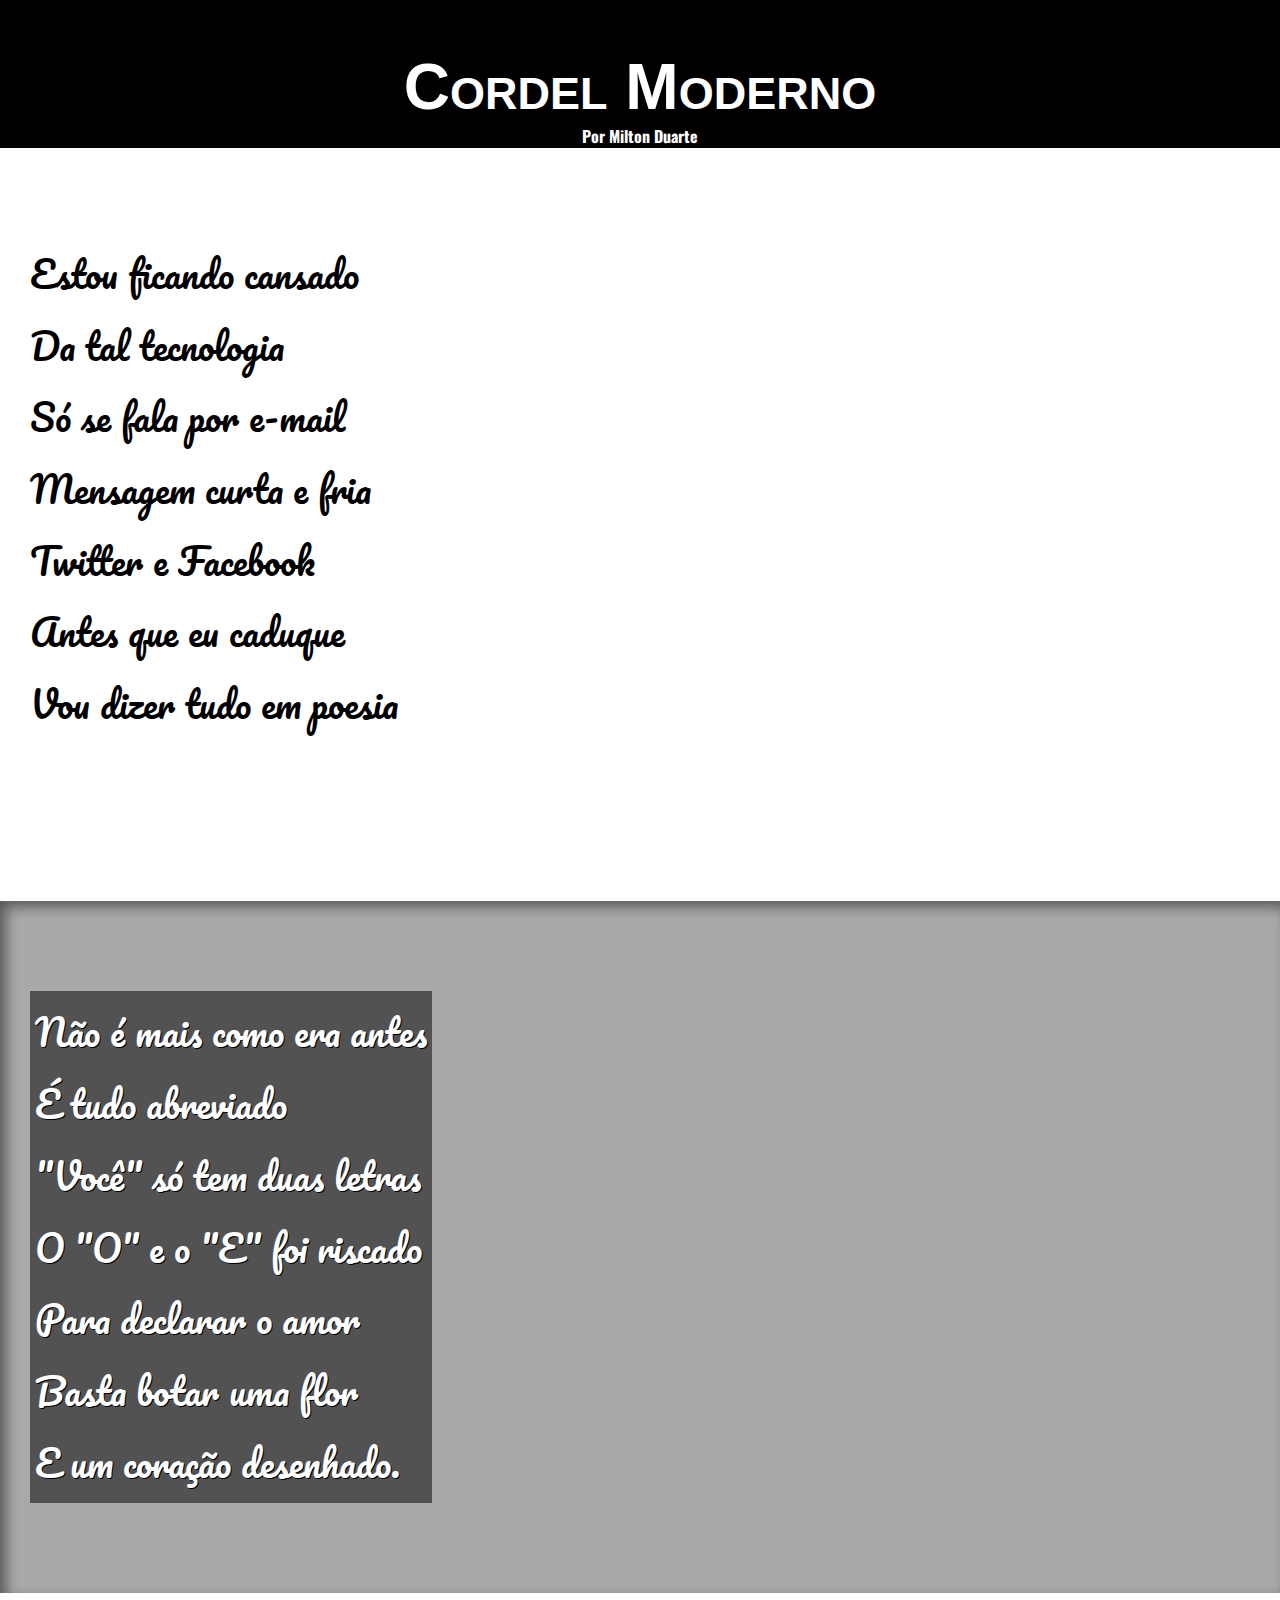
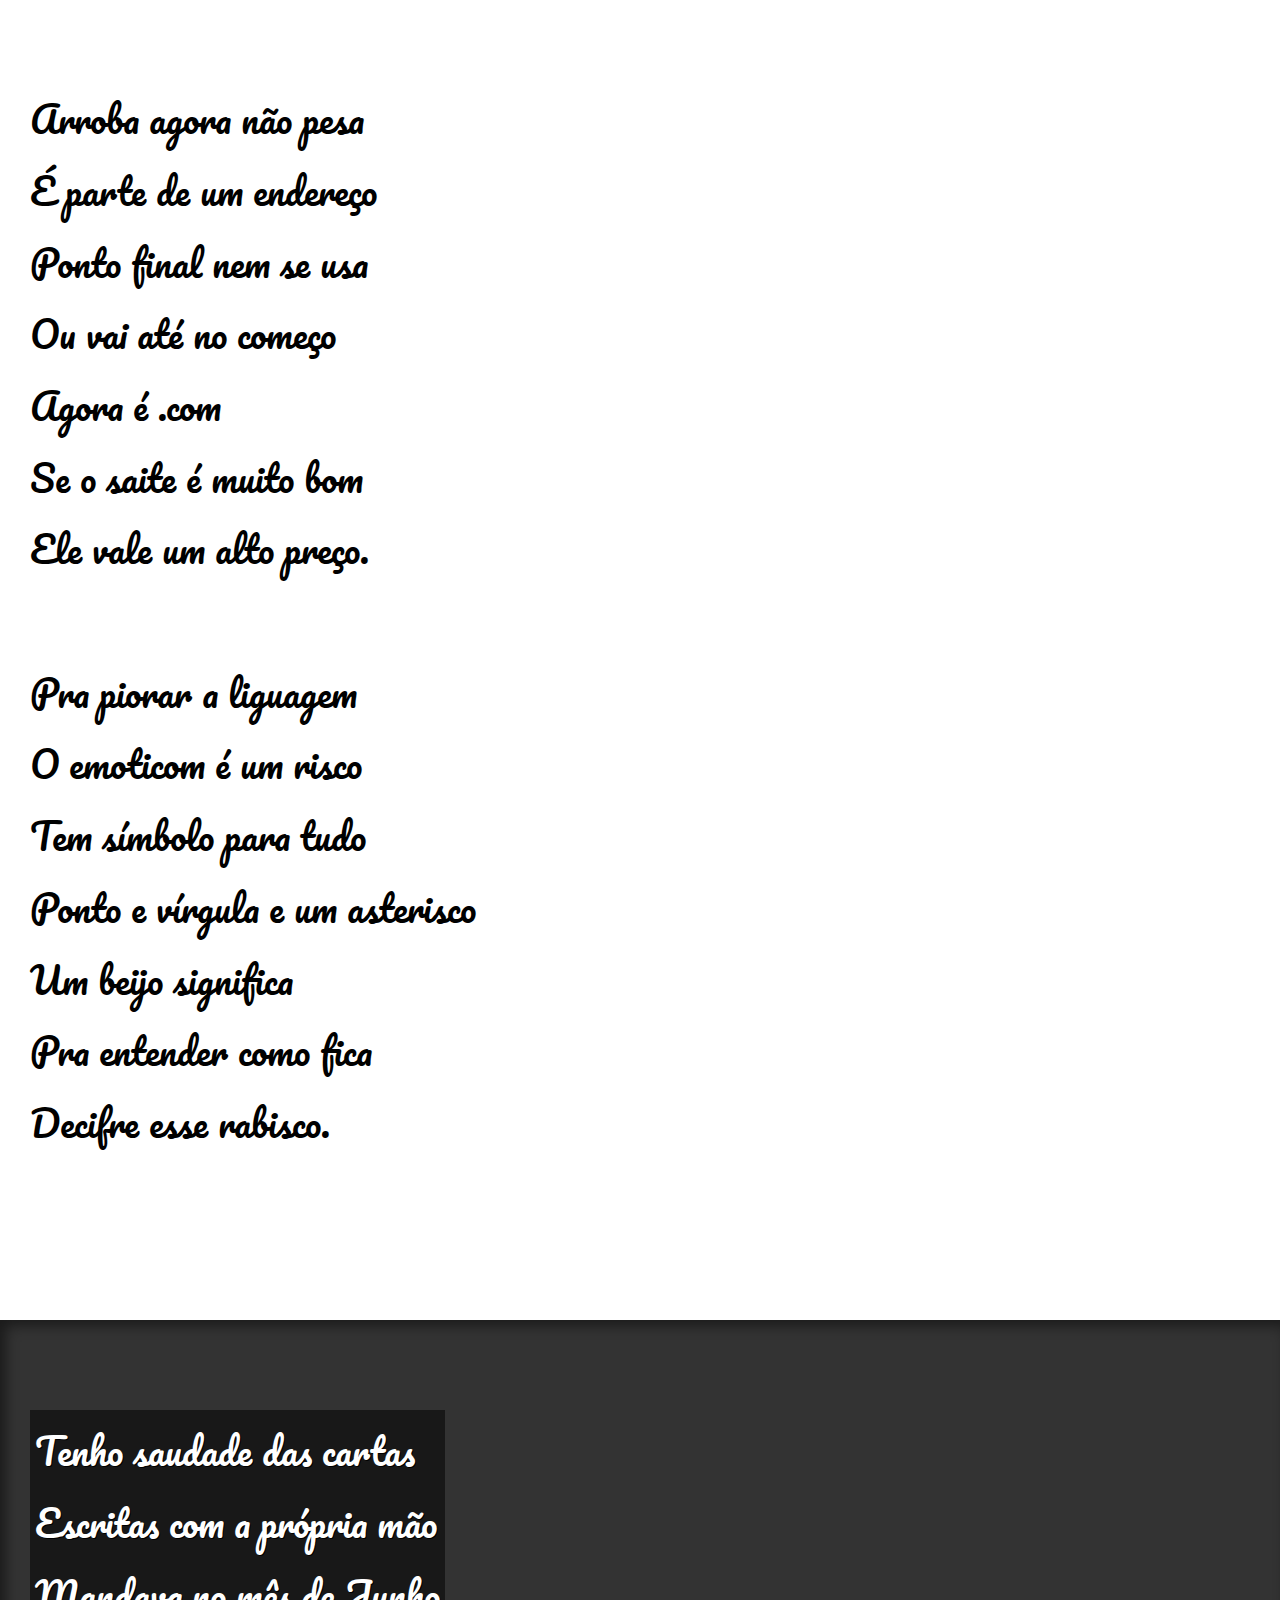
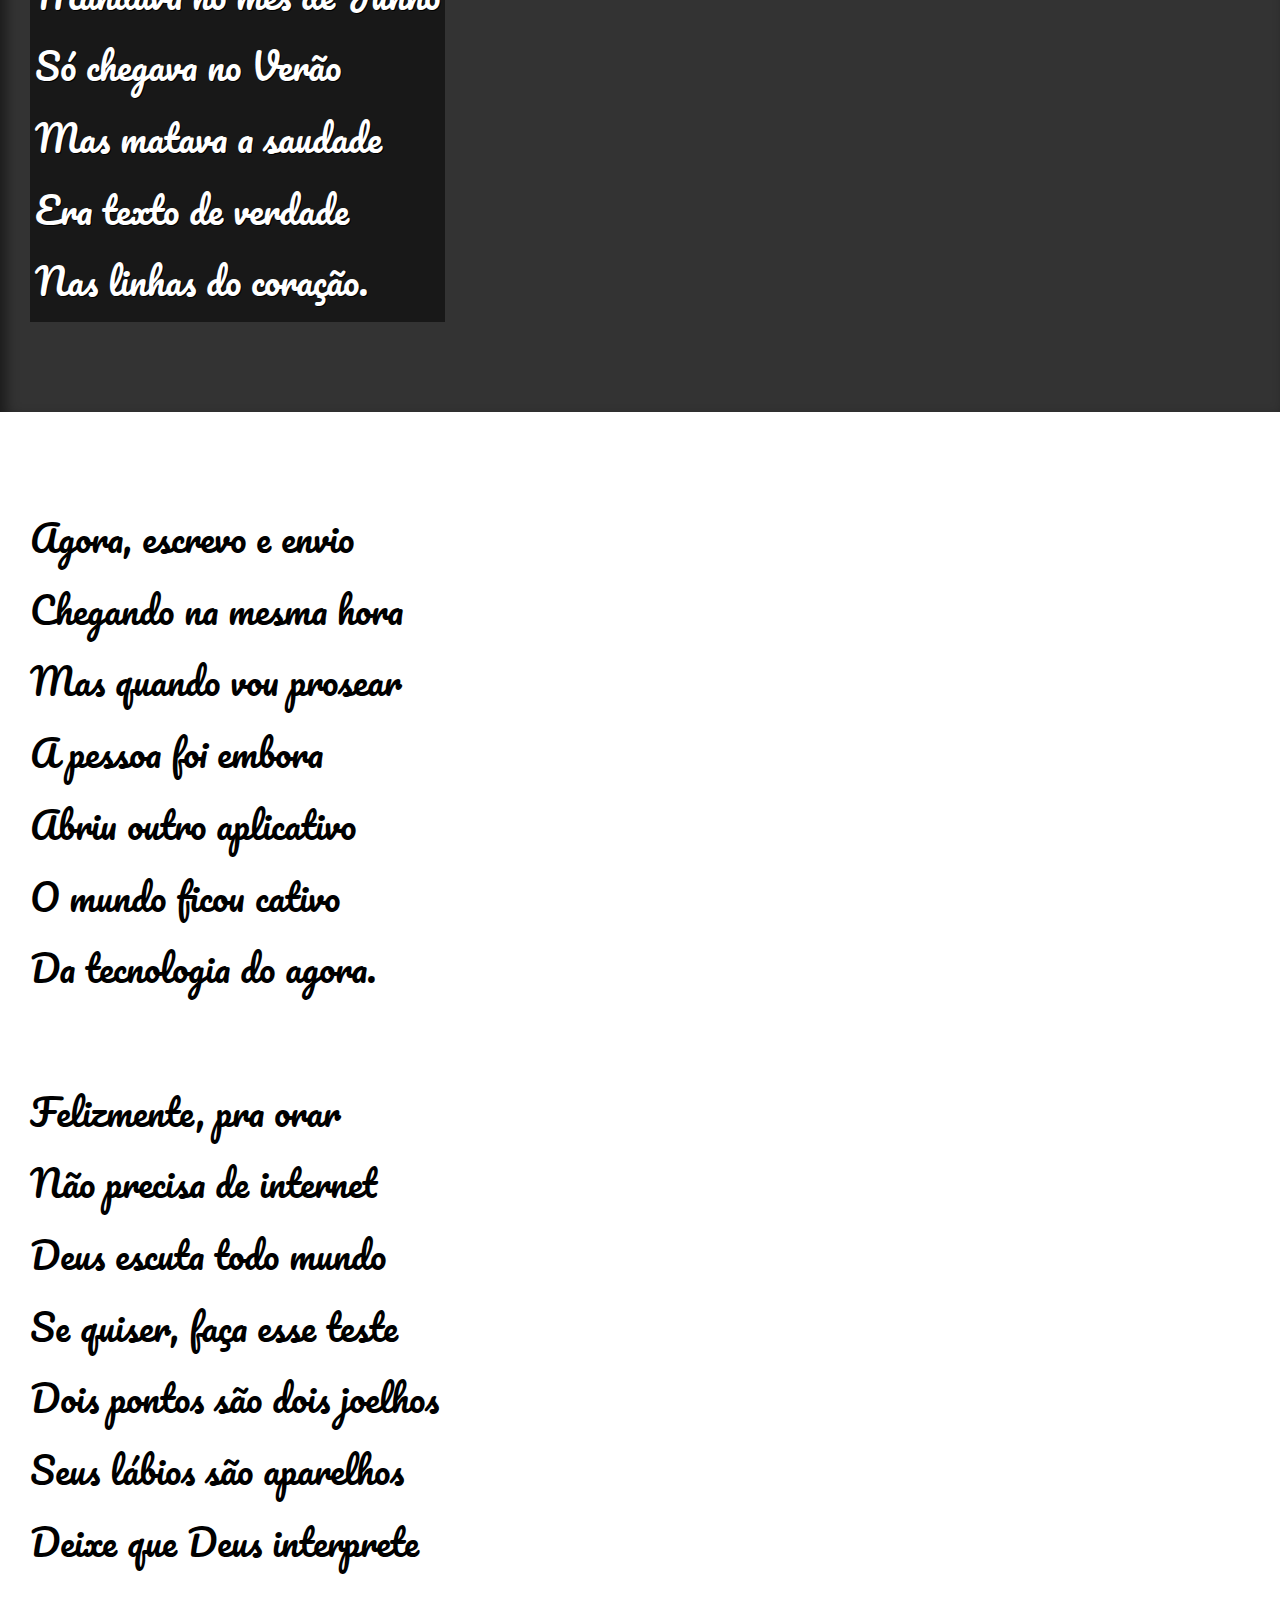
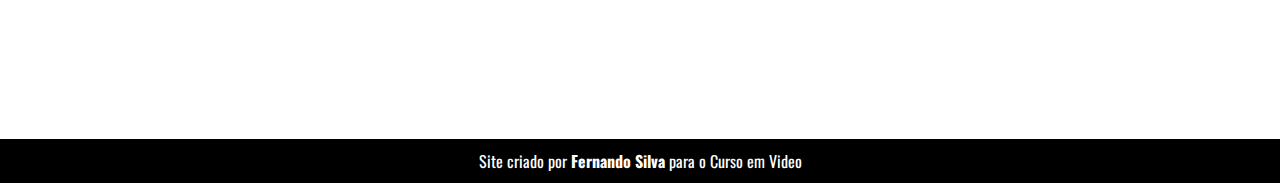
<file: d012/index.html>
<!DOCTYPE html>
<html lang="pt-br">

<head>
    <meta charset="UTF-8">
    <meta http-equiv="X-UA-Compatible" content="IE=edge">
    <meta name="viewport" content="width=device-width, initial-scale=1.0">
    <title>Cordel Moderno</title>
    <link rel="stylesheet" href="estilo/style.css">
</head>

<body>
    <header>
        <h1>Cordel Moderno</h1>
        <a href="https://www.recantodasletras.com.br/poesias/3186743" target="_blank">Por Milton Duarte</a>
    </header>
    <main>
        <section class="normal">

            <p>
                Estou ficando cansado<br>
                Da tal tecnologia<br>
                Só se fala por e-mail<br>
                Mensagem curta e fria<br>
                Twitter e Facebook<br>
                Antes que eu caduque<br>
                Vou dizer tudo em poesia<br>
            </p>

        </section>

        <section class="imagem" id="img01">

            <p>
                Não é mais como era antes<br>
                É tudo abreviado<br>
                "Você" só tem duas letras<br>
                O "O" e o "E" foi riscado<br>
                Para declarar o amor<br>
                Basta botar uma flor<br>
                E um coração desenhado.<br>
            </p>

        </section>

        <section class="normal">

            <p>
                Arroba agora não pesa<br>
                É parte de um endereço<br>
                Ponto final nem se usa<br>
                Ou vai até no começo<br>
                Agora é .com<br>
                Se o saite é muito bom<br>
                Ele vale um alto preço.<br>
            </p>

            <p>
                Pra piorar a liguagem<br>
                O emoticom é um risco<br>
                Tem símbolo para tudo<br>
                Ponto e vírgula e um asterisco<br>
                Um beijo significa<br>
                Pra entender como fica<br>
                Decifre esse rabisco.<br>
            </p>
        </section >

        
        <section class="imagem" id="img02">

            <p>
                Tenho saudade das cartas<br>
                Escritas com a própria mão<br>
                Mandava no mês de Junho<br>
                Só chegava no Verão<br>
                Mas matava a saudade<br>
                Era texto de verdade<br>
                Nas linhas do coração.<br>
                
            </p>
        </section>

        <section class="normal">
            <p>
                Agora, escrevo e envio<br>
                Chegando na mesma hora<br>
                Mas quando vou prosear<br>
                A pessoa foi embora<br>
                Abriu outro aplicativo<br>
                O mundo ficou cativo<br>
                Da tecnologia do agora.<br>
            </p>

            <p>
                Felizmente, pra orar<br>
                Não precisa de internet<br>
                Deus escuta todo mundo<br>
                Se quiser, faça esse teste<br>
                Dois pontos são dois joelhos<br>
                Seus lábios são aparelhos<br>
                Deixe que Deus interprete
            </p>    
        </section>
    </main>
    <footer>
        <p>
            Site criado por <a href="#">Fernando Silva </a> para o Curso em Video
        </p>
    </footer>
</body>

</html>
</file>
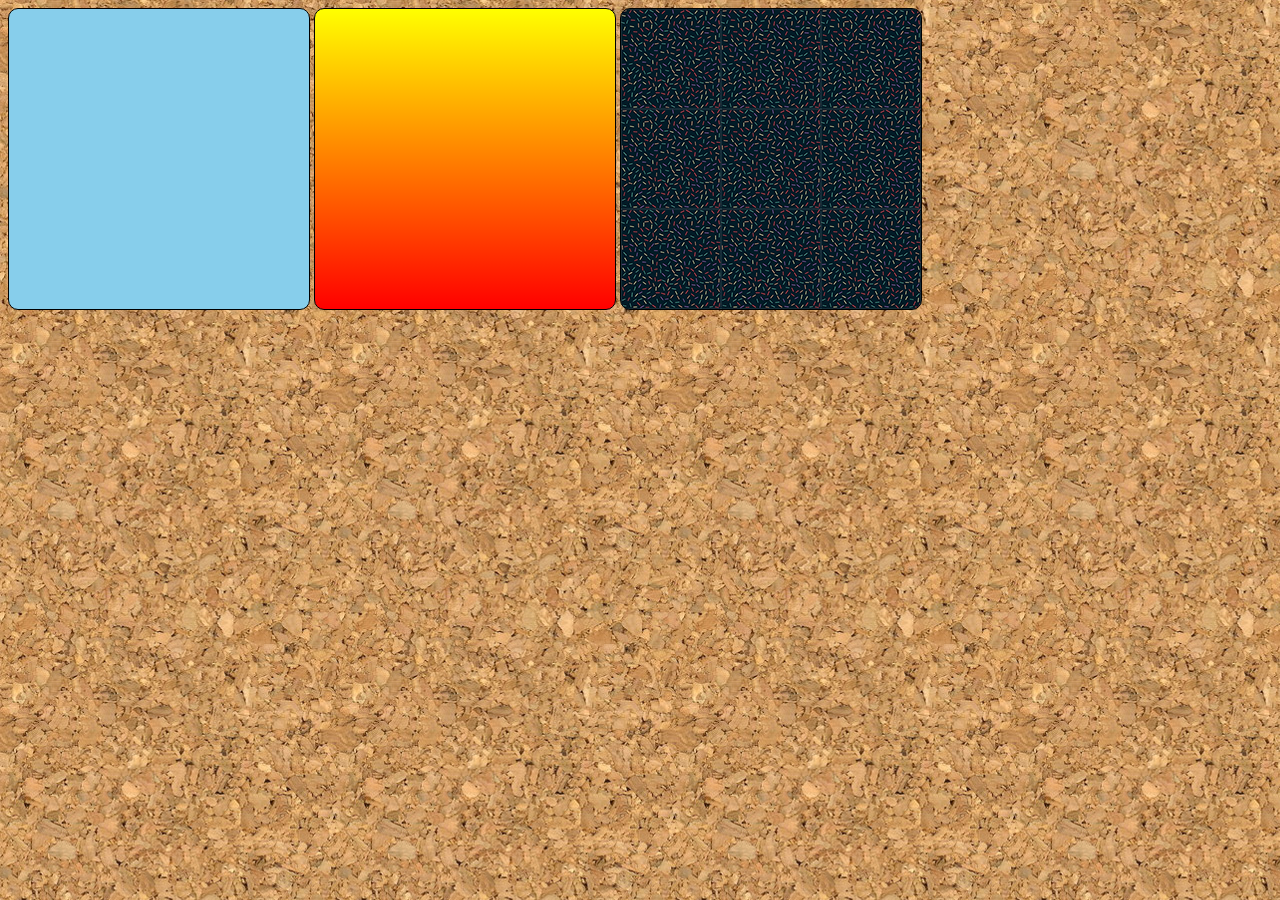
<file: imagens/fundo001.html>
<!DOCTYPE html>
<html lang="pt-br">
<head>
    <meta charset="UTF-8">
    <meta http-equiv="X-UA-Compatible" content="IE=edge">
    <meta name="viewport" content="width=device-width, initial-scale=1.0">
    <title>Testes de Imagens de Fundo</title>
    <style>

        body{
            background-image: url('wallpaper001.jpg');
        }
        .quadrado{
            display: inline-block;
            border:1px solid black;
            border-radius: 10px;
            background-color: lightgray;
            width: 300px;
            height: 300px   ;
   
        }
        
        #q1{
            background-color: skyblue;

        }


        #q2{
            background-image: linear-gradient(to bottom, yellow, red);

        }

        #q3{
            background-image: url('pattern001.png');
        }


    </style>
</head>
<body>
    <div class="quadrado" id="q1"></div>
    <div class="quadrado" id="q2"></div>
    <div class="quadrado" id="q3"></div>




</body>
</html>
</file>
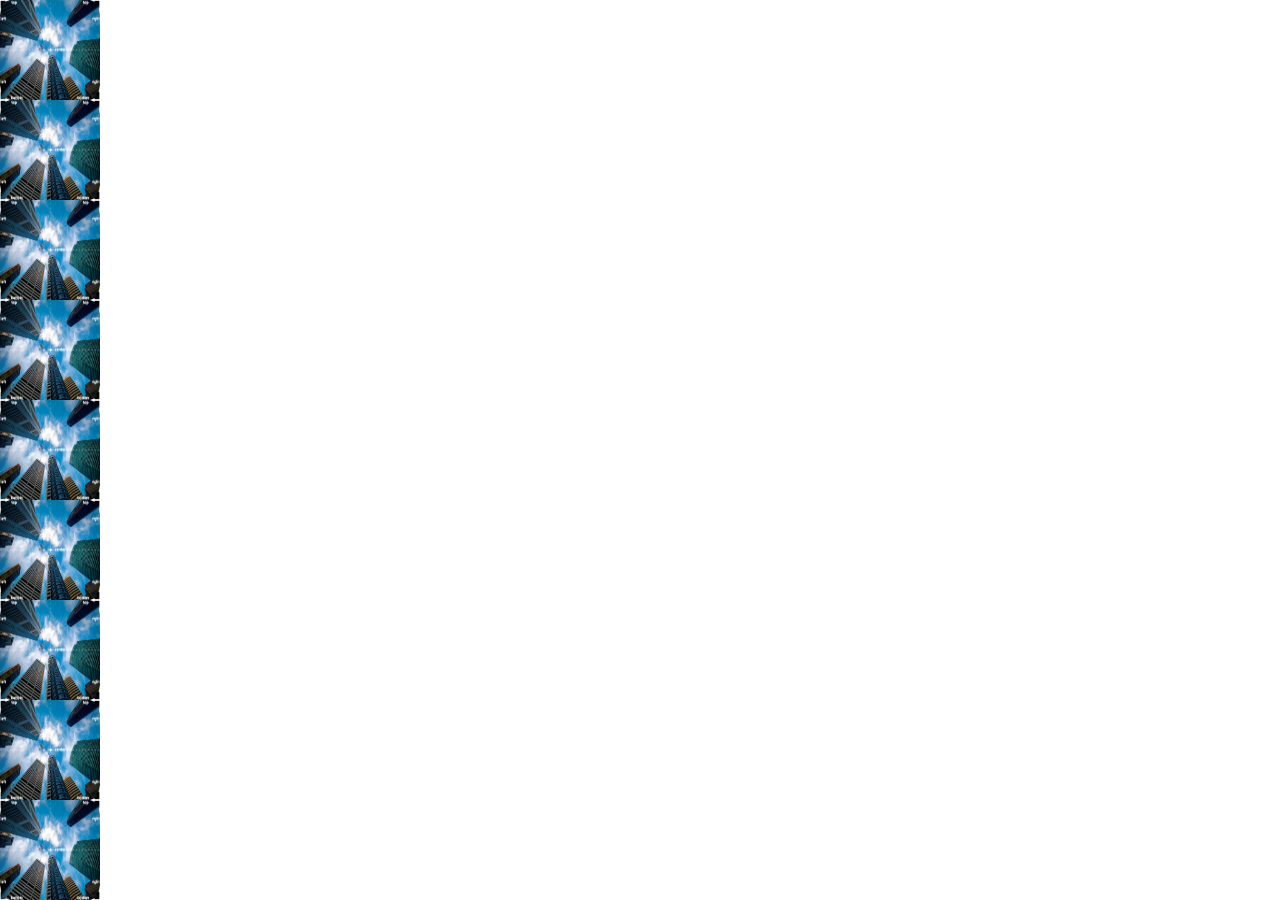
<file: imagens/fundo002.html>
<!DOCTYPE html>
<html lang="pt-br">
<head>
    <meta charset="UTF-8">
    <meta http-equiv="X-UA-Compatible" content="IE=edge">
    <meta name="viewport" content="width=device-width, initial-scale=1.0">
    <title>Personalizacao dos fundos</title>
</head>
    <style>
        body{
            background-image: url('wallpaper003.jpg');
            background-size: 100px 100px;
            background-repeat: repeat-y;

        }


    </style>

<body>
    
</body>
</html>
</file>
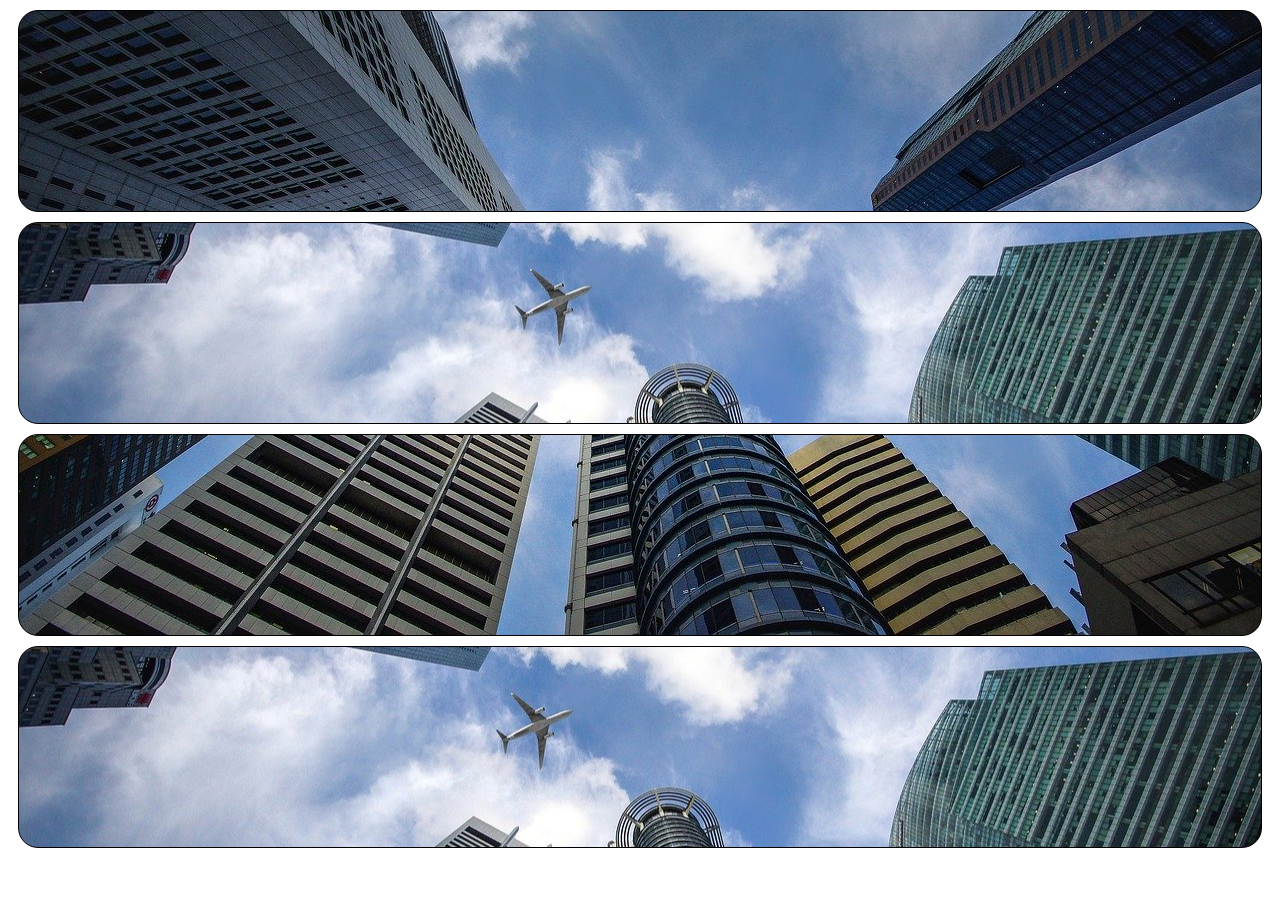
<file: imagens/fundo003.html>
<!DOCTYPE html>
<html lang="pt-br">
<head>
    <meta charset="UTF-8">
    <meta http-equiv="X-UA-Compatible" content="IE=edge">
    <meta name="viewport" content="width=device-width, initial-scale=1.0">
    <title>Posicao dos Fundos</title>
    <style>
        .bloco{
            background-image: url('wallpaper002.jpg');
            height: 200px;
            border: 1px solid black;
            border-radius: 20px;
            margin: 10px;
        }

        #q1{
            background-position: left top;

        }

        #q2{
            
            background-position: left center;
        }

        #q3{
            
            background-position: right bottom;
        }
        #q4{
            background-position: center center ;

        }

    </style>
</head>
<body>
    <div class="bloco" id="q1"></div>
    <div class="bloco" id="q2"></div>
    <div class="bloco" id="q3"></div>
    <div class="bloco" id="q4"></div>
</body>
</html>
</file>
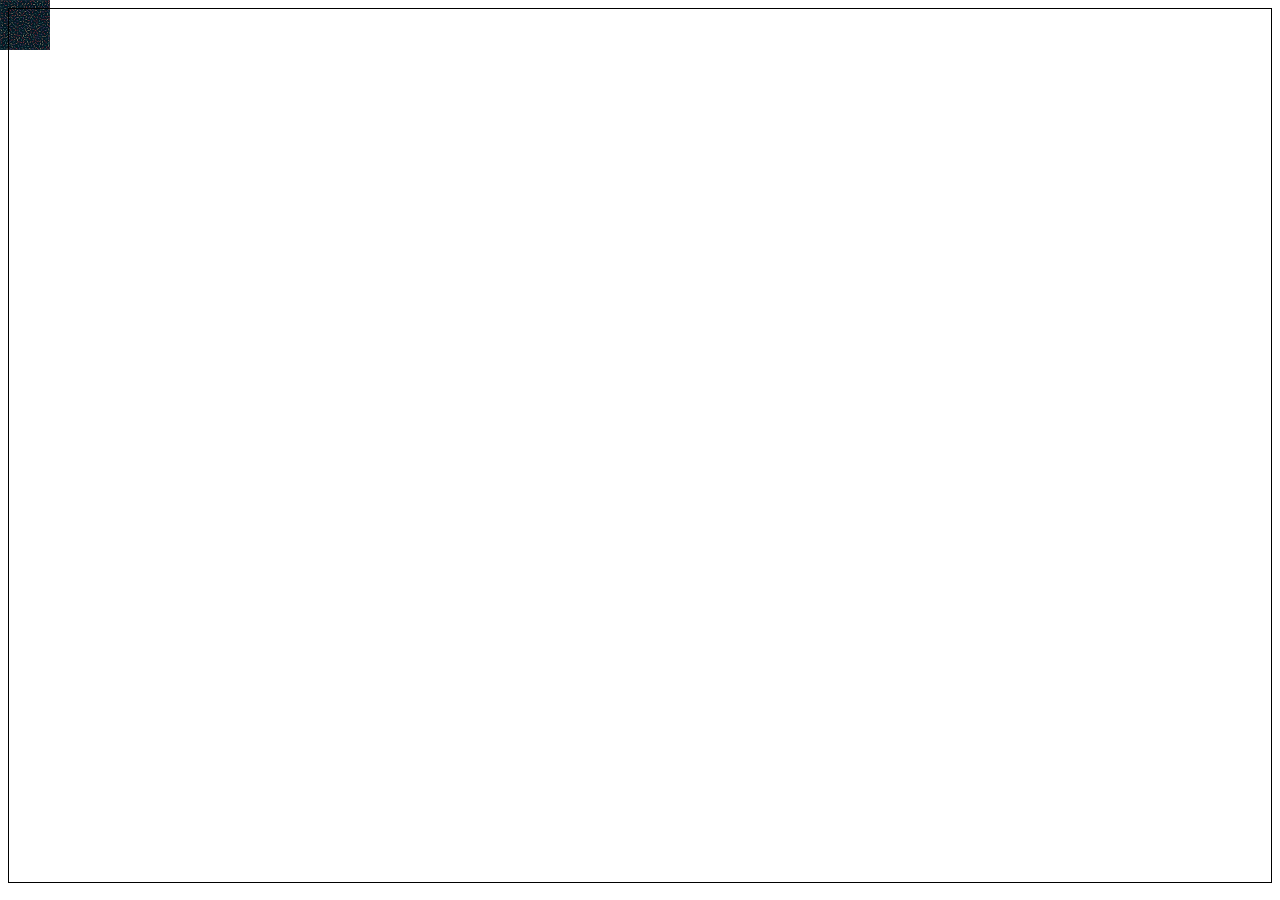
<file: imagens/fundo004.html>
<!DOCTYPE html>
<html lang="pt-br">
<head>
    <meta charset="UTF-8">
    <meta http-equiv="X-UA-Compatible" content="IE=edge">
    <meta name="viewport" content="width=device-width, initial-scale=1.0">
    <title>Posicionamento</title>
    <style>
        body{
            background-image: url(pattern001.png);
            background-size: 50px;
            background-repeat: no-repeat;
            background-position:right right;
            border: 1px solid black;
            height: 97vh;
        }
    </style>
</head>
<body>

    
</body>
</html>
</file>
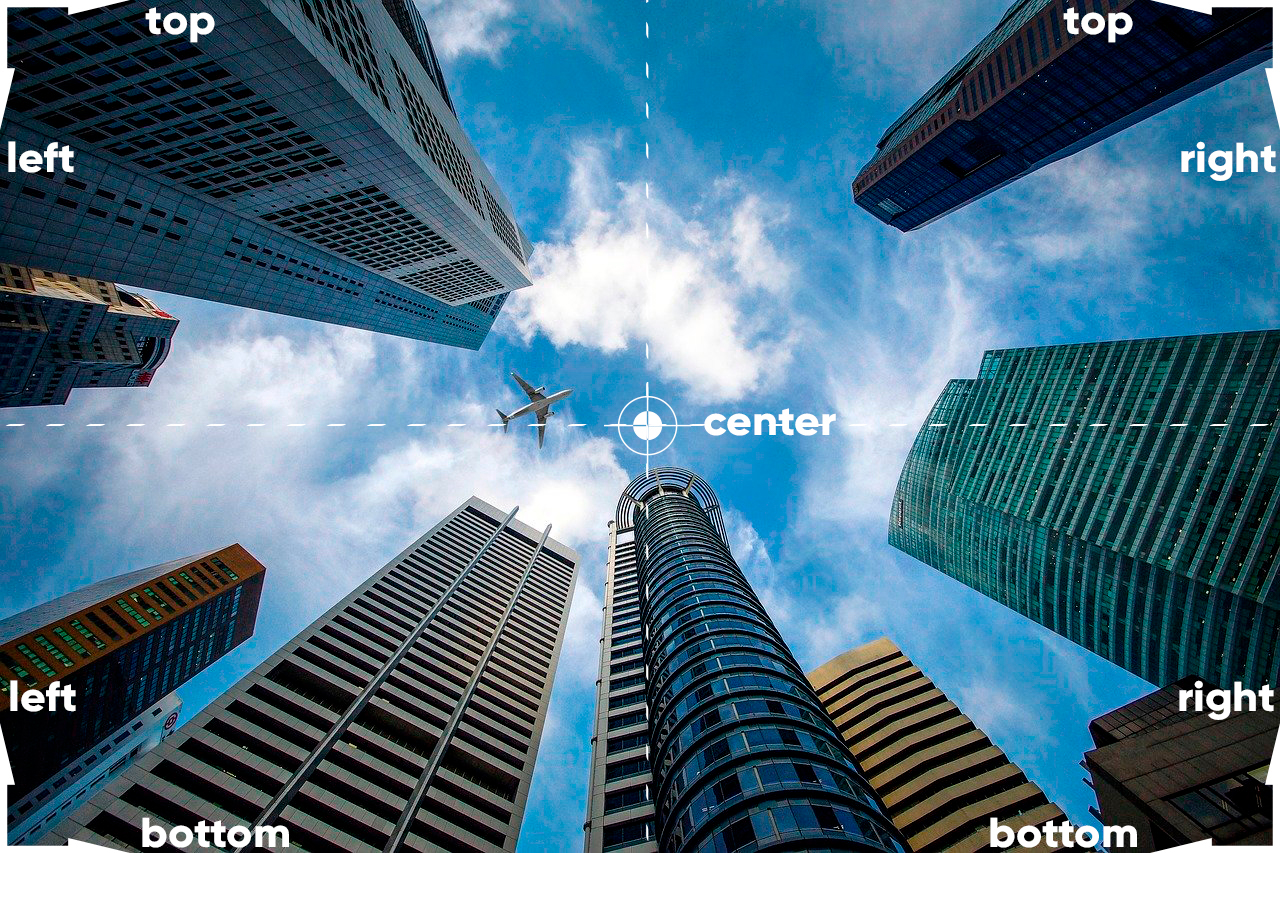
<file: imagens/fundo005.html>
<!DOCTYPE html>
<html lang="pt-br">
<head>
    <meta charset="UTF-8">
    <meta http-equiv="X-UA-Compatible" content="IE=edge">
    <meta name="viewport" content="width=device-width, initial-scale=1.0">
    <title>Posicionamento</title>
    <style>
        body{
            height: 97vh;
            background-repeat: no-repeat;
            background-image: url(wallpaper003.jpg);
            background-position: left top;
        }
    </style>
</head>
<body>
    
</body>
</html>
</file>
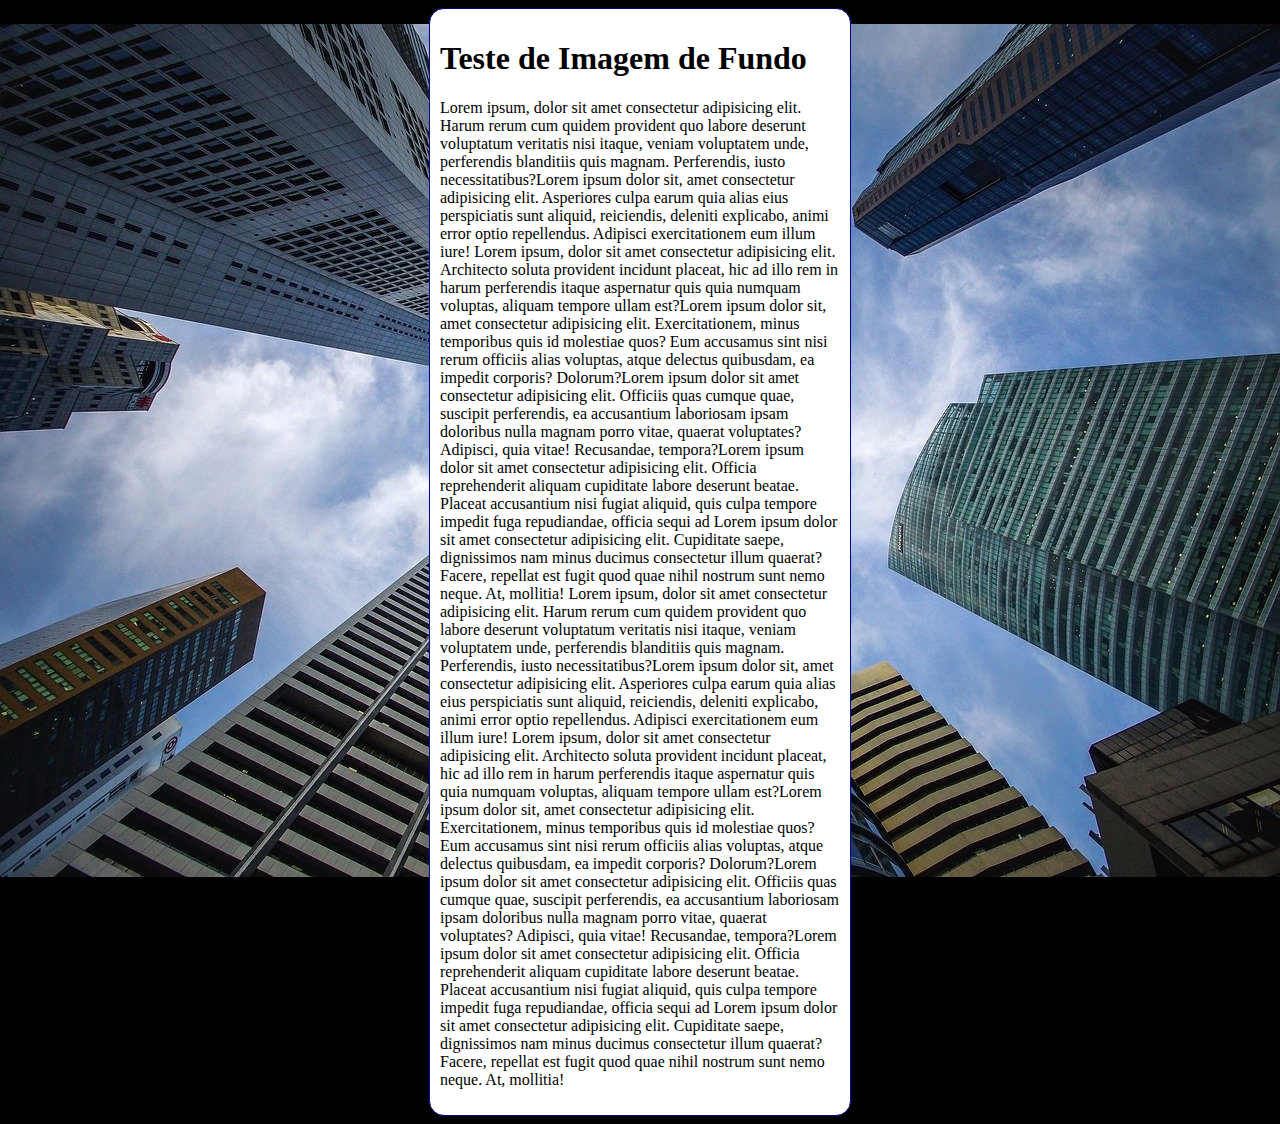
<file: imagens/fundo006.html>
<!DOCTYPE html>
<html lang="pt-br">
<head>
    <meta charset="UTF-8">
    <meta http-equiv="X-UA-Compatible" content="IE=edge">
    <meta name="viewport" content="width=device-width, initial-scale=1.0">
    <title>Document</title>
    <style>
        body{
            /*height: 100vh;
            background-color: black;
            background-image: url('wallpaper002.jpg');
            background-position: center center;
            background-repeat:no-repeat;
            background-size: cover;
             background-attachment: fixed;*/

           background: black url('wallpaper002.jpg') center center no-repeat fixed;
        }


        main{

            background-color: white;
            width: 400px;
            padding: 10px;
            margin: auto;
            border:1px solid darkblue;
            border-radius: 15px;

        }
        
    </style>


</head>
<body>

    <main>
        <h1>Teste de Imagem de Fundo</h1>
        <p>
            Lorem ipsum, dolor sit amet consectetur adipisicing elit. Harum rerum cum quidem provident quo labore deserunt voluptatum veritatis nisi itaque, veniam voluptatem unde, perferendis blanditiis quis magnam. Perferendis, iusto necessitatibus?Lorem ipsum dolor sit, amet consectetur adipisicing elit. Asperiores culpa earum quia alias eius perspiciatis sunt aliquid, reiciendis, deleniti explicabo, animi error optio repellendus. Adipisci exercitationem eum illum iure! Lorem ipsum, dolor sit amet consectetur adipisicing elit. Architecto soluta provident incidunt placeat, hic ad illo rem in harum perferendis itaque aspernatur quis quia numquam voluptas, aliquam tempore ullam est?Lorem ipsum dolor sit, amet consectetur adipisicing elit. Exercitationem, minus temporibus quis id molestiae quos? Eum accusamus sint nisi rerum officiis alias voluptas, atque delectus quibusdam, ea impedit corporis? Dolorum?Lorem ipsum dolor sit amet consectetur adipisicing elit. Officiis quas cumque quae, suscipit perferendis, ea accusantium laboriosam ipsam doloribus nulla magnam porro vitae, quaerat voluptates? Adipisci, quia vitae! Recusandae, tempora?Lorem ipsum dolor sit amet consectetur adipisicing elit. Officia reprehenderit aliquam cupiditate labore deserunt beatae. Placeat accusantium nisi fugiat aliquid, quis culpa tempore impedit fuga repudiandae, officia sequi ad Lorem ipsum dolor sit amet consectetur adipisicing elit. Cupiditate saepe, dignissimos nam minus ducimus consectetur illum quaerat? Facere, repellat est fugit quod quae nihil nostrum sunt nemo neque. At, mollitia!
             Lorem ipsum, dolor sit amet consectetur adipisicing elit. Harum rerum cum quidem provident quo labore deserunt voluptatum veritatis nisi itaque, veniam voluptatem unde, perferendis blanditiis quis magnam. Perferendis, iusto necessitatibus?Lorem ipsum dolor sit, amet consectetur adipisicing elit. Asperiores culpa earum quia alias eius perspiciatis sunt aliquid, reiciendis, deleniti explicabo, animi error optio repellendus. Adipisci exercitationem eum illum iure! Lorem ipsum, dolor sit amet consectetur adipisicing elit. Architecto soluta provident incidunt placeat, hic ad illo rem in harum perferendis itaque aspernatur quis quia numquam voluptas, aliquam tempore ullam est?Lorem ipsum dolor sit, amet consectetur adipisicing elit. Exercitationem, minus temporibus quis id molestiae quos? Eum accusamus sint nisi rerum officiis alias voluptas, atque delectus quibusdam, ea impedit corporis? Dolorum?Lorem ipsum dolor sit amet consectetur adipisicing elit. Officiis quas cumque quae, suscipit perferendis, ea accusantium laboriosam ipsam doloribus nulla magnam porro vitae, quaerat voluptates? Adipisci, quia vitae! Recusandae, tempora?Lorem ipsum dolor sit amet consectetur adipisicing elit. Officia reprehenderit aliquam cupiditate labore deserunt beatae. Placeat accusantium nisi fugiat aliquid, quis culpa tempore impedit fuga repudiandae, officia sequi ad Lorem ipsum dolor sit amet consectetur adipisicing elit. Cupiditate saepe, dignissimos nam minus ducimus consectetur illum quaerat? Facere, repellat est fugit quod quae nihil nostrum sunt nemo neque. At, mollitia!






        </p>
    </main>
    
</body>
</html>
</file>
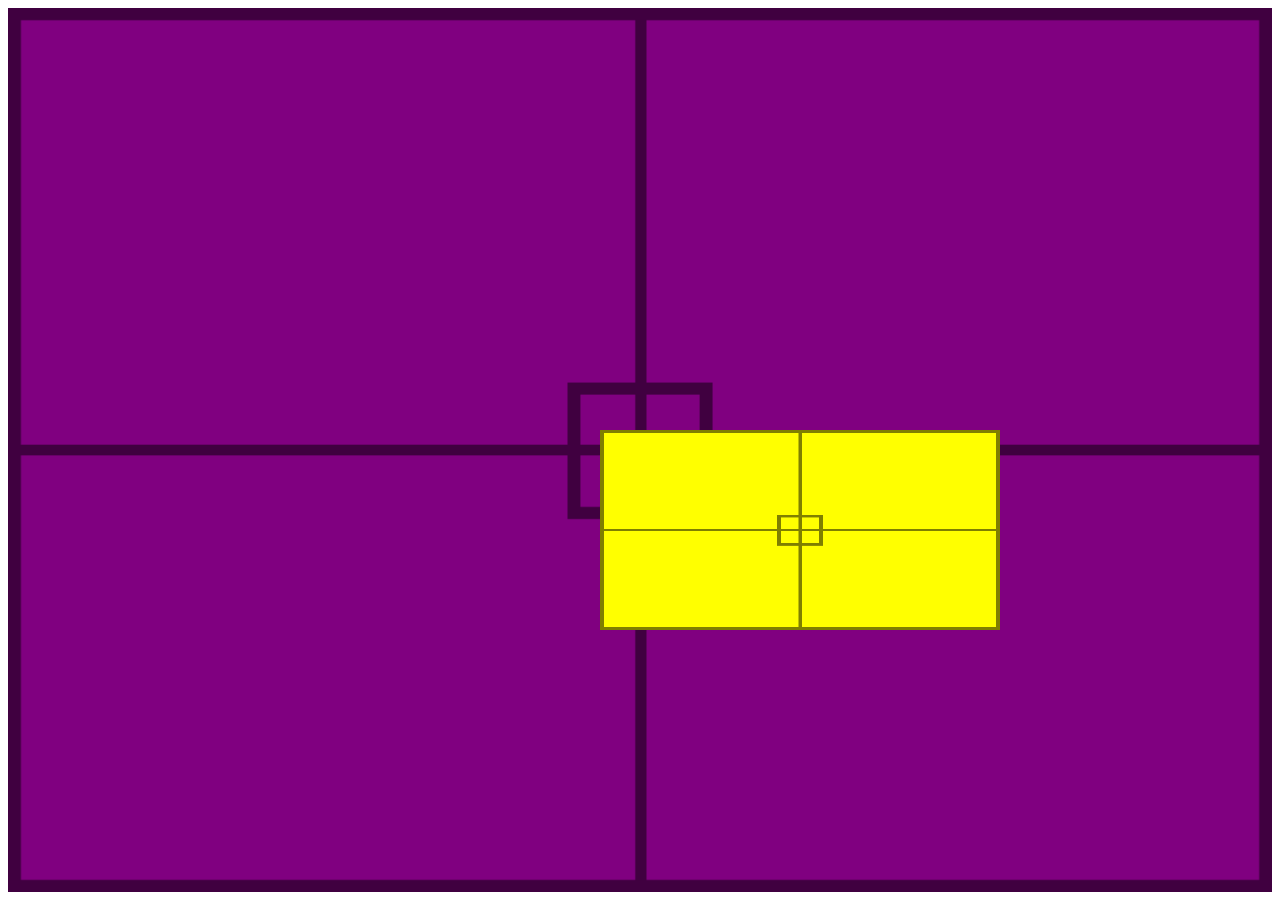
<file: imagens/fundo007.html>
<!DOCTYPE html>
<html lang="pt-br">
<head>
    <meta charset="UTF-8">
    <meta http-equiv="X-UA-Compatible" content="IE=edge">
    <meta name="viewport" content="width=device-width, initial-scale=1.0">
    <title>Alinhamento Vertical</title>
    <style>
        
        #container{
            background-image: url('target001.png');
            background-size: 100% 100%;
            
            position: relative;
            height: 96vh;
            padding: 10px;
            background-color: purple;


        }

        #conteudo{
            background-image: url('target001.png');
            background-size: 100% 100%;

            position:absolute ;
            height:200px;
            width: 400px;
            background-color: yellow;

            left: 50%;
            top:50%;

            transform: translate(-10%,-10%)

          


        }



    </style>

</head>
<body>
    <section id="container">
        <article id="conteudo">

        </article>
    </section>
    
</body>
</html>
</file>
<file: d012/estilo/style.css>
@charset "UTF-8";

@import url('https://fonts.googleapis.com/css2?family=Oswald:wght@300&display=swap');
@import url('https://fonts.googleapis.com/css2?family=Pacifico&display=swap');

:root{
    --fonte1:Verdana, Geneva, Tahoma, sans-serif;
    --fonte2:'Oswald', sans-serif;
    --fonte3:'Pacifico', cursive;


}   

*{
    margin: 0;
    padding: 0;
}


html,body{
    font-family: var(--fonte2);
    min-height: 100vh;
    background-color: darkgray;
    
}

header{
    background-color: black;
    color: white;
    text-align: center;
    
}

header > h1{
    padding-top: 50px ;
    font-variant: small-caps;
    font-family: var(--fonte1);
    font-size: 5vw;
}

header > p{
    padding-bottom: 50px ;
}

a{
    color: white;
    text-decoration: none;
    font-weight: bolder;
}

header a:hover, footer a:hover{
    text-decoration: underline;

}

section{
    padding-top: 10vh;
    padding-bottom: 10vh;
    line-height: 2em;
    padding-left: 30px;
    font-family: var(--fonte3);
    font-size: 2.8vw;

}

section > p {
    padding-bottom: 2em;
}

.normal{

    background-color: white;
    color: black;

}

.imagem{
    background-color: rgb(51,51, 51);
    color: white;
    box-shadow: inset 6px 6px 13px 0px rgba(0, 0, 0, 0.473);
    background-size: cover;
    background-attachment: fixed;
    
}


.imagem > p{
    display: inline-block;
    padding: 5px;
    background-color:rgba(0, 0, 0, 0.514);
    text-shadow: 1px 1px 0px black;
}

#img01{
    background-image: url(../imagens/background001.jpg);
    background-position: right center;

}

#img02{
    background-image: url(../imagens/background002.jpg);

}

footer{
    background-color: black;
    color: white;
    text-align: center;
    padding: 10px;
}
</file>
